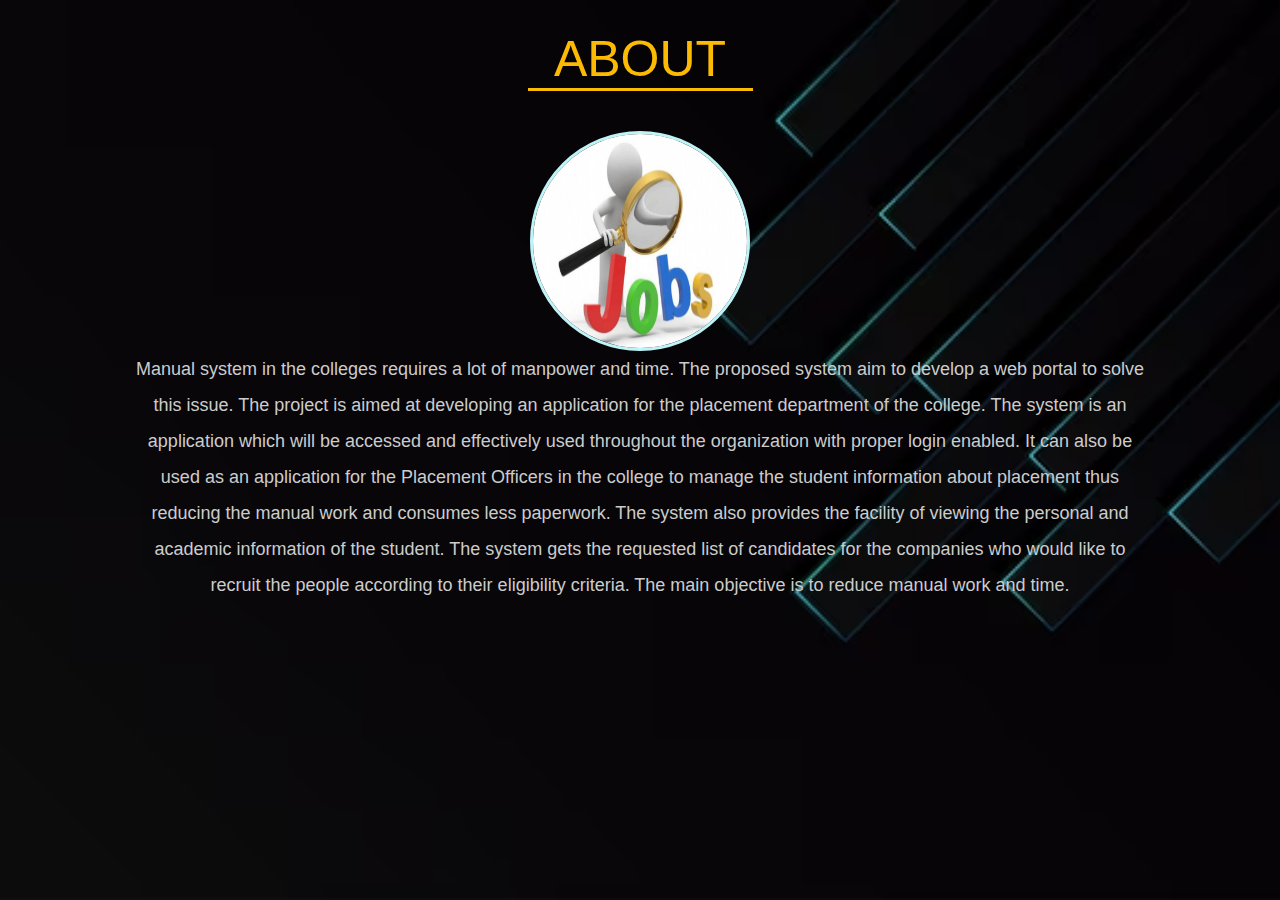
<file: Website/about.html>
<!DOCTYPE html>
<html>
<head>
<title>About page </title>
<meta charset="utf-8">
<meta name="viewport" content="width=device-width, initial-scales=1.0">
<link rel="stylesheet"href="Abc.css">
</head>
<body>
<div class="section">
<div class="hero">
<article>
<h1> About</h1>
<img src="jobs_hiring_1280-770x433.jpg">
<content>
Manual system in the colleges requires a lot of manpower and time. The proposed system aim to
develop a web portal to solve this issue. The project is aimed at developing an application for the placement
department of the college. The system is an application which will be accessed and effectively used throughout the
organization with proper login enabled. It can also be used as an application for the Placement Officers in the
college to manage the student information about placement thus reducing the manual work and consumes less
paperwork. The system also provides the facility of viewing the personal and academic information of the student.
The system gets the requested list of candidates for the companies who would like to recruit the people according
to their eligibility criteria. The main objective is to reduce manual work and time.
</content>
</article>
</div>
</div>
</body>
</html>
</file>
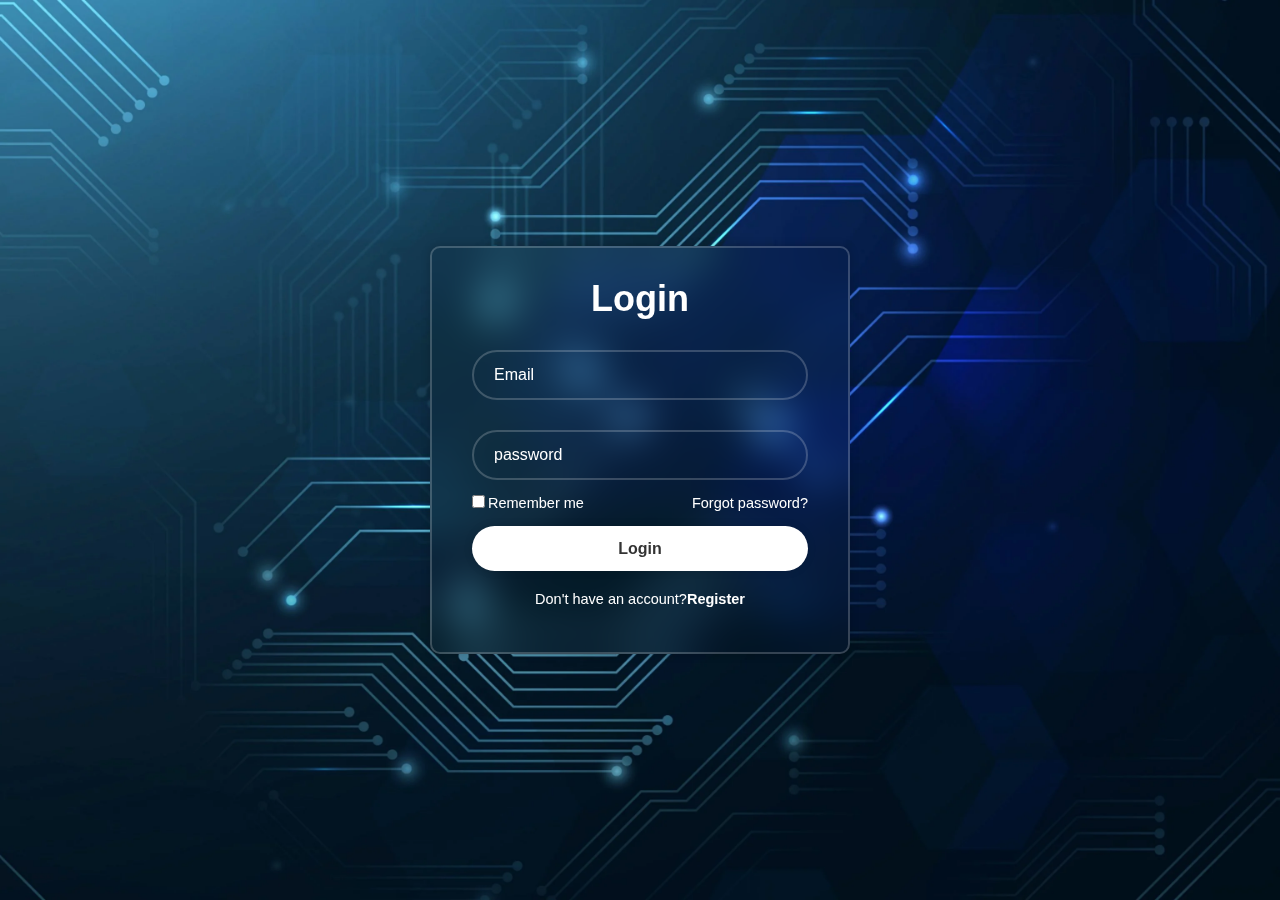
<file: Website/lo-s.html>
<!DOCTYPE html>
<!--
To change this license header, choose License Headers in Project Properties.
To change this template file, choose Tools | Templates
and open the template in the editor.
-->
<html>
    <head>
        <title>student_login</title>
        <meta charset="UTF-8">
        <meta name="viewport" content="width=device-width, initial-scale=1.0">
        <link rel="stylesheet" href="lo-s.css">
        <link href='https://unpkg.com/boxicons@2.1.4/css/boxicons.min.css' rel='stylesheet'>

    </head>
    <body>
        <div class="wrapper">
            <form action="">
                <h1>Login</h1>
                <div class="input-box">
                    <input type="email" placeholder="Email" name="ename" required >
                    
                </div>
            <div class="input-box">
                    <input type="password" placeholder="password" name="password" required >
                    
                </div>
            <div class="remember-forgot">
                <label><input type="checkbox">Remember me</label>
                <a href="#">Forgot password?</a>
                </div>
                <button  type="submit" class="btn">Login</button>
                <div class="register-link">
                    <p>Don't have an account?<a href="#">Register</a></p>
                </div>
            </form>
        </div>
    </body>
</html>
</file>
<file: Website/Abc.css>
*{
margin:0px;
padding:0px;
box-sizing: border-box;
font-family: 'Poppins',sans-serif;
text-align: center;
}
.section
{
	min-height: 100vh;
	background-image:url("abstract-blue-light-pipe-speed-zoom-black-background-technology_1142-9980.jpg");
	background-size:cover;
	background-repeat:no-repeat;
	background-position: center;


}
.hero{
	width: 80%;
	margin:auto;
	padding:30px 0px;
}
article h1{
	font-size: 50px;
	font-weight: 500;
	text-transform:uppercase;
	color:#fcba03;
}
article h1::after{
	content:"";
	height:3px;
	width:225px;
	background-color:#fcba03;
	display:block;
	margin:auto;
}
 img
{
	margin:auto;
	display:block;
	margin-top: 40px;
	height:220px;
	width:220px;
	border-radius:50%;
	border:3px solid #bef4f7;
}
content{
	font-size:18px;
	color:#ccc;
	Line-height: 2.0;
	font-weight:200;
}
</file>
<file: Website/lo-s.css>
/*
To change this license header, choose License Headers in Project Properties.
To change this template file, choose Tools | Templates
and open the template in the editor.
*/
/* 
    Created on : 28 Apr, 2024, 7:57:58 PM
    Author     : marya
*/

*{
    margin:0;
    padding:0;
    box-sizing: border-box;
    font-family:"Poppins",sans-serif;
}
body{
    display:flex;
    justify-content: center;
    align-items: center;
    min-height:100vh;
    background: url('wp7043567.jpg');
    background-size: cover;
    background-position: center;
}
.wrapper{
    width:420px;
    background: transparent;
    border: 2px solid rgba(255,255,255, .2);
    backdrop-filter:blur(20px);
    box-shadow: 0 0 10px rgba(0, 0, 0,.2);
    color:#fff;
    border-radius: 10px;
    padding: 30px 40px;
}
.wrapper h1{
    font-size:36px;
    text-align: center;
}
.wrapper .input-box{
    width:100%;
    height:50px;
    margin: 30px 0;    
}
.input-box input{
    width:100%;
    height:100%;
    background:transparent;
    border: none;
    outline:none;
    border:2px solid rgba(255 , 255, 255, .2);
    border-radius: 40px;
    font-size: 16px;
    color: #fff;
    padding: 20px 45px 20px 20px;
}
.input-box input::placeholder{
    color:#fff;
}

.input-box i{
    position: absolute;
    right: 20px;
   
    transform: translate(-200%);
    font-size:20px;
}
    
.wrapper .remember-forgot{
    display:flex;
    justify-content: space-between;
    font-size:14.5px;
    margin: -15px 0 15px;
}
.remember-forgot label input{
    accent-color: #fff;
    margin-right: 3px;
}
.remember-forgot a{
    color: #fff;
    text-decoration: none;
}
.remember-forgot a:hover{
    text-decoration: underline;
}
.wrapper .btn{
    width:100%;
    height: 45px;
    background: #fff;
    border:none;
    outline:none;
    border-radius: 40px;
    box-shadow:  0 0 10px rgba(0,0,0,.1);
    cursor: pointer;
    font-size: 16px;
    color:#333;
    font-weight: 600;
}
.wrapper .register-link{
    font-size: 14.5px;
    text-align: center;
    margin: 20px 0 15px;
}
.register-link p a{
    color: #fff;
    text-decoration: none;
    font-weight: 600;
}
.register-link p a:hover{
    text-decoration: underline;
}
</file>
